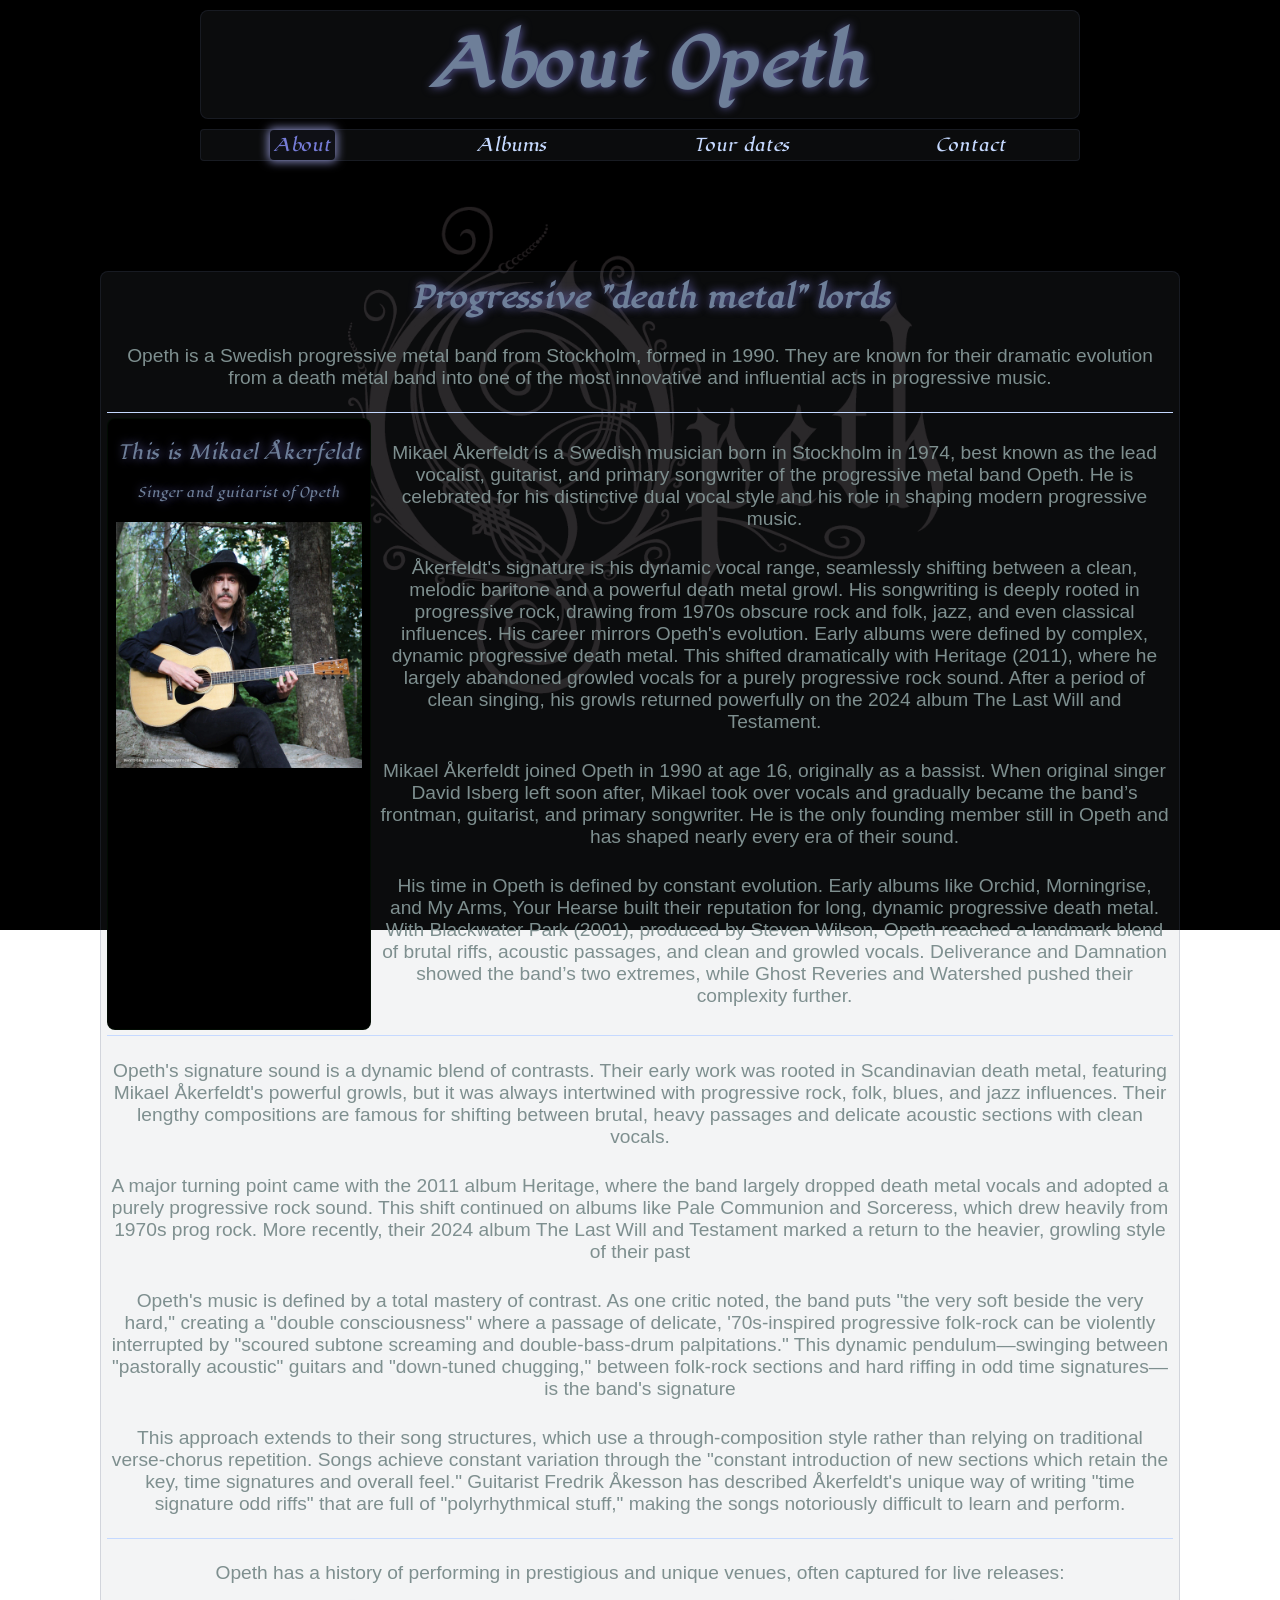
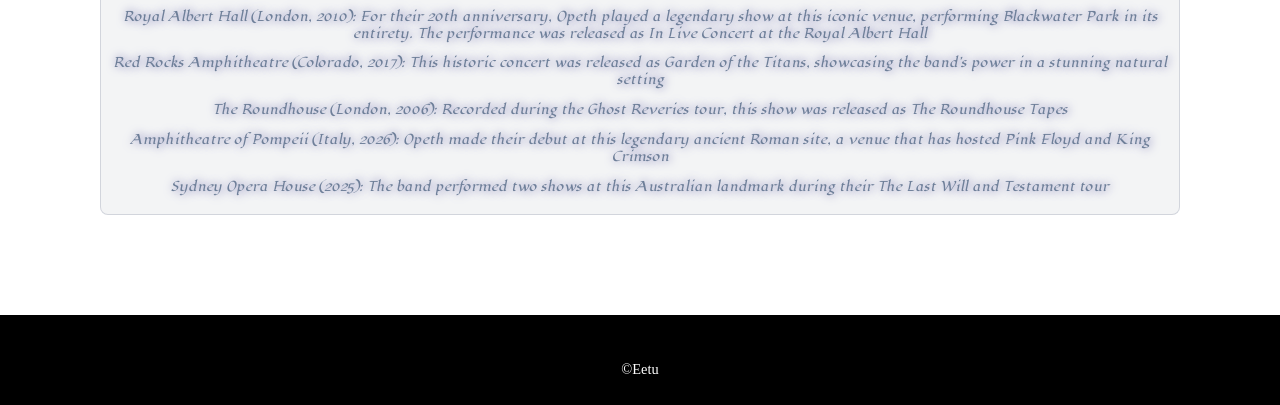
<file: index.html>
<!DOCTYPE html>
<html lang="en">
<head>
    <meta charset="UTF-8">
    <meta name="viewport" content="width=device-width, initial-scale=1.0">
    <title>About</title>
    <link rel="stylesheet" href="./styles/styles.css">
    <link rel="stylesheet" href="./styles/header.css">
    <link rel="stylesheet" href="./styles/footer.css">
    <link rel="stylesheet" href="./styles/about.css"
    <link rel="preconnect" href="https://fonts.googleapis.com">
    <link rel="preconnect" href="https://fonts.gstatic.com" crossorigin>
    <link href="https://fonts.googleapis.com/css2?family=Lugrasimo&display=swap" rel="stylesheet">
</head>
<body>
    <header class="header">
        <div class="header__bgimg"></div>
        <h1 class="header__title">About Opeth</h1>
    </header>
    <nav class="menu">
        <div class="menu__item about__active"><a href="./index.html">About</a></div>
        <div class="menu__item "><a href="./html/albums.html">Albums</a></div>
        <div class="menu__item "><a href="./html/tourdates.html">Tour dates</a></div>
        <div class="menu__item "><a href="./html/contact.html">Contact</a></div>
    </nav>
    <main class="main">
        <div class="main__container">
            <div class="main__header">
                <h2 class="main__title">Progressive "death metal" lords</h2>
            </div>
            <div class="main__section">
                <p class="main__text">
                    Opeth is a Swedish progressive metal band from Stockholm, formed in 1990. 
                    They are known for their dramatic evolution from a death metal band into one of the most 
                    innovative and influential acts in progressive music.
                </p>                                            
            </div>
            <div class="main__section__img">
                <p class="main__section__img__text">This is Mikael Åkerfeldt</p>
                <p class="main__undertext">Singer and guitarist of Opeth</p>
                <div class="img__container">
                    <img src="./images/Mikael-Akerfeldt.png" alt="Mikael-Åkerfeldt" width="100%" height="auto">  
                </div>
            </div>
            <div class="main__section__text">
                <p class="main__text">
                    Mikael Åkerfeldt is a Swedish musician born in Stockholm in 1974, best known as the lead vocalist, guitarist, 
                    and primary songwriter of the progressive metal band Opeth. He is celebrated for his 
                    distinctive dual vocal style and his role in shaping modern progressive music.
                </p>
                <p class="main__text">
                    Åkerfeldt's signature is his dynamic vocal range, seamlessly shifting between a clean, melodic baritone and a powerful death metal growl. 
                    His songwriting is deeply rooted in progressive rock, drawing from 1970s obscure rock and folk, jazz, and even classical influences.
                    His career mirrors Opeth's evolution. Early albums were defined by complex, dynamic progressive death metal. 
                    This shifted dramatically with Heritage (2011), where he largely abandoned growled vocals for a purely progressive rock sound. 
                    After a period of clean singing, his growls returned powerfully on the 2024 album The Last Will and Testament.
                </p>
                <p class="main__text">
                    Mikael Åkerfeldt joined Opeth in 1990 at age 16, originally as a bassist. When original singer David Isberg left soon after, 
                    Mikael took over vocals and gradually became the band’s frontman, 
                    guitarist, and primary songwriter. He is the only founding member still in Opeth and has shaped nearly every era of their sound.
                </p>
                <p class="main__text">
                    His time in Opeth is defined by constant evolution. Early albums like Orchid, Morningrise, 
                    and My Arms, Your Hearse built their reputation for long, dynamic progressive death metal. With Blackwater Park (2001), 
                    produced by Steven Wilson, Opeth reached a landmark blend of brutal riffs, acoustic passages, 
                    and clean and growled vocals. Deliverance and Damnation showed the band’s two extremes, while Ghost Reveries and Watershed pushed their complexity further.
                </p>                
            </div>
            <div class="main__article">
                <p class="main__text">
                    Opeth's signature sound is a dynamic blend of contrasts. Their early work was rooted in Scandinavian death metal, 
                    featuring Mikael Åkerfeldt's powerful growls, but it was always intertwined with progressive rock, folk, blues, and jazz influences. 
                    Their lengthy compositions are famous for shifting between brutal, heavy passages and delicate acoustic sections with clean vocals.
                </p>
                <p class="main__text">
                    A major turning point came with the 2011 album Heritage, where the band largely dropped death metal vocals and 
                    adopted a purely progressive rock sound. This shift continued on albums like Pale Communion and Sorceress, which drew heavily from 1970s prog rock. 
                    More recently, their 2024 album The Last Will and Testament marked a return to the heavier, growling style of their past
                </p>
                <p class="main__text">
                    Opeth's music is defined by a total mastery of contrast. As one critic noted, the band puts "the 
                    very soft beside the very hard," creating a "double consciousness" where a passage of delicate, 
                    '70s-inspired progressive folk-rock can be violently interrupted by "scoured subtone screaming and double-bass-drum palpitations." 
                    This dynamic pendulum—swinging between "pastorally acoustic" guitars and "down-tuned chugging," 
                    between folk-rock sections and hard riffing in odd time signatures—is the band's signature
                </p>
                <p class="main__text">
                    This approach extends to their song structures, which use a through-composition style rather than 
                    relying on traditional verse-chorus repetition. Songs achieve constant variation through the "constant introduction of 
                    new sections which retain the key, time signatures and overall feel." Guitarist Fredrik Åkesson 
                    has described Åkerfeldt's unique way of writing "time signature odd riffs" that are full of "polyrhythmical stuff," 
                    making the songs notoriously difficult to learn and perform.
                </p>
                <div class="content__splitter"></div>
                <p class="main__text">
                    Opeth has a history of performing in prestigious and unique venues, often captured for live releases:
                </p>
                <p class="main__undertext">
                    Royal Albert Hall (London, 2010): For their 20th anniversary, Opeth played a legendary show at this iconic venue, 
                    performing Blackwater Park in its entirety. The performance was released as In Live Concert at the Royal Albert Hall
                </p>
                <p class="main__undertext">
                    Red Rocks Amphitheatre (Colorado, 2017): This historic concert 
                    was released as Garden of the Titans, showcasing the band's power in a stunning natural setting
                </p>
                <p class="main__undertext">
                    The Roundhouse (London, 2006): Recorded during the Ghost Reveries tour, this show was released as The Roundhouse Tapes
                </p>
                <p class="main__undertext">
                    Amphitheatre of Pompeii (Italy, 2026): Opeth made their debut at this legendary ancient Roman site, a venue that has hosted Pink Floyd and King Crimson
                </p>
                <p class="main__undertext">
                    Sydney Opera House (2025): The band performed two shows at this Australian landmark during their The Last Will and Testament tour
                </p>
            </div>                                                 
        </div>
    </main>
    <footer class="footer">
        <p class="footer__text">&copy;Eetu</p>
    </footer>
</body>
</html>
</file>
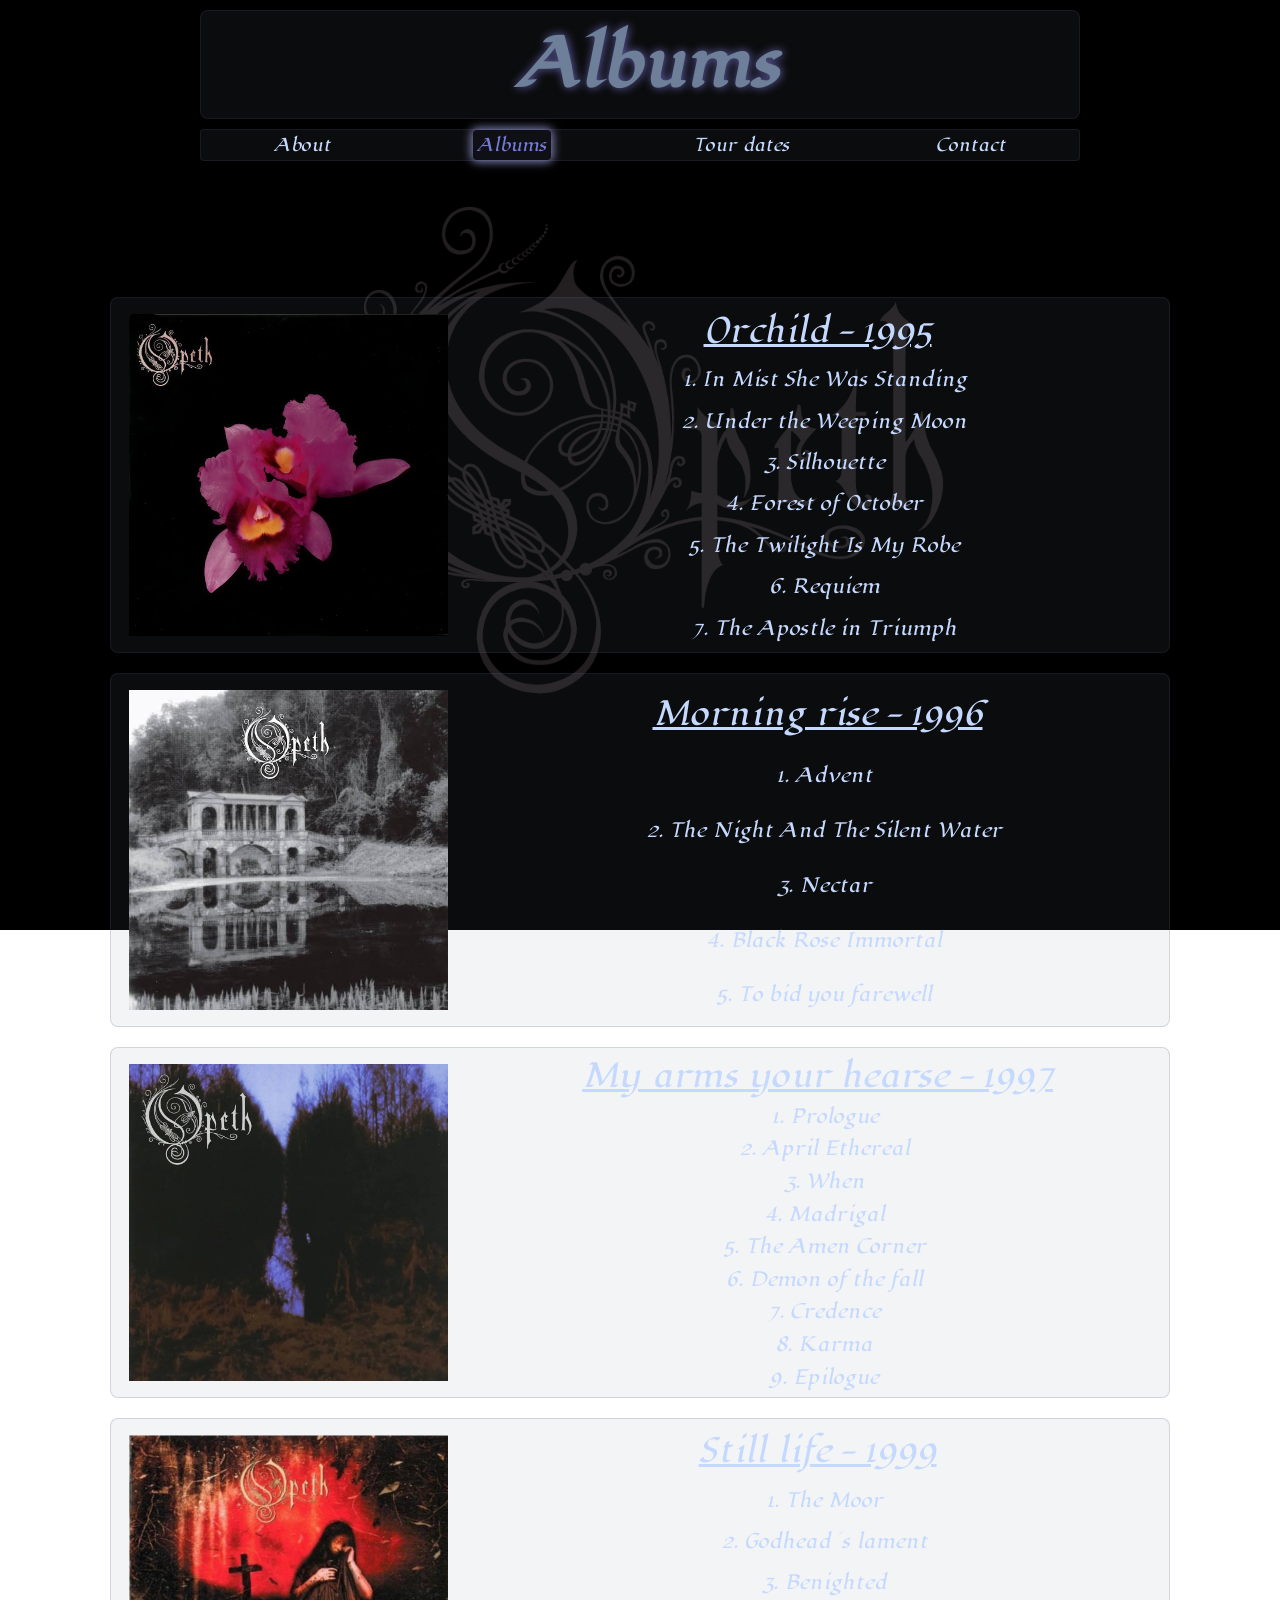
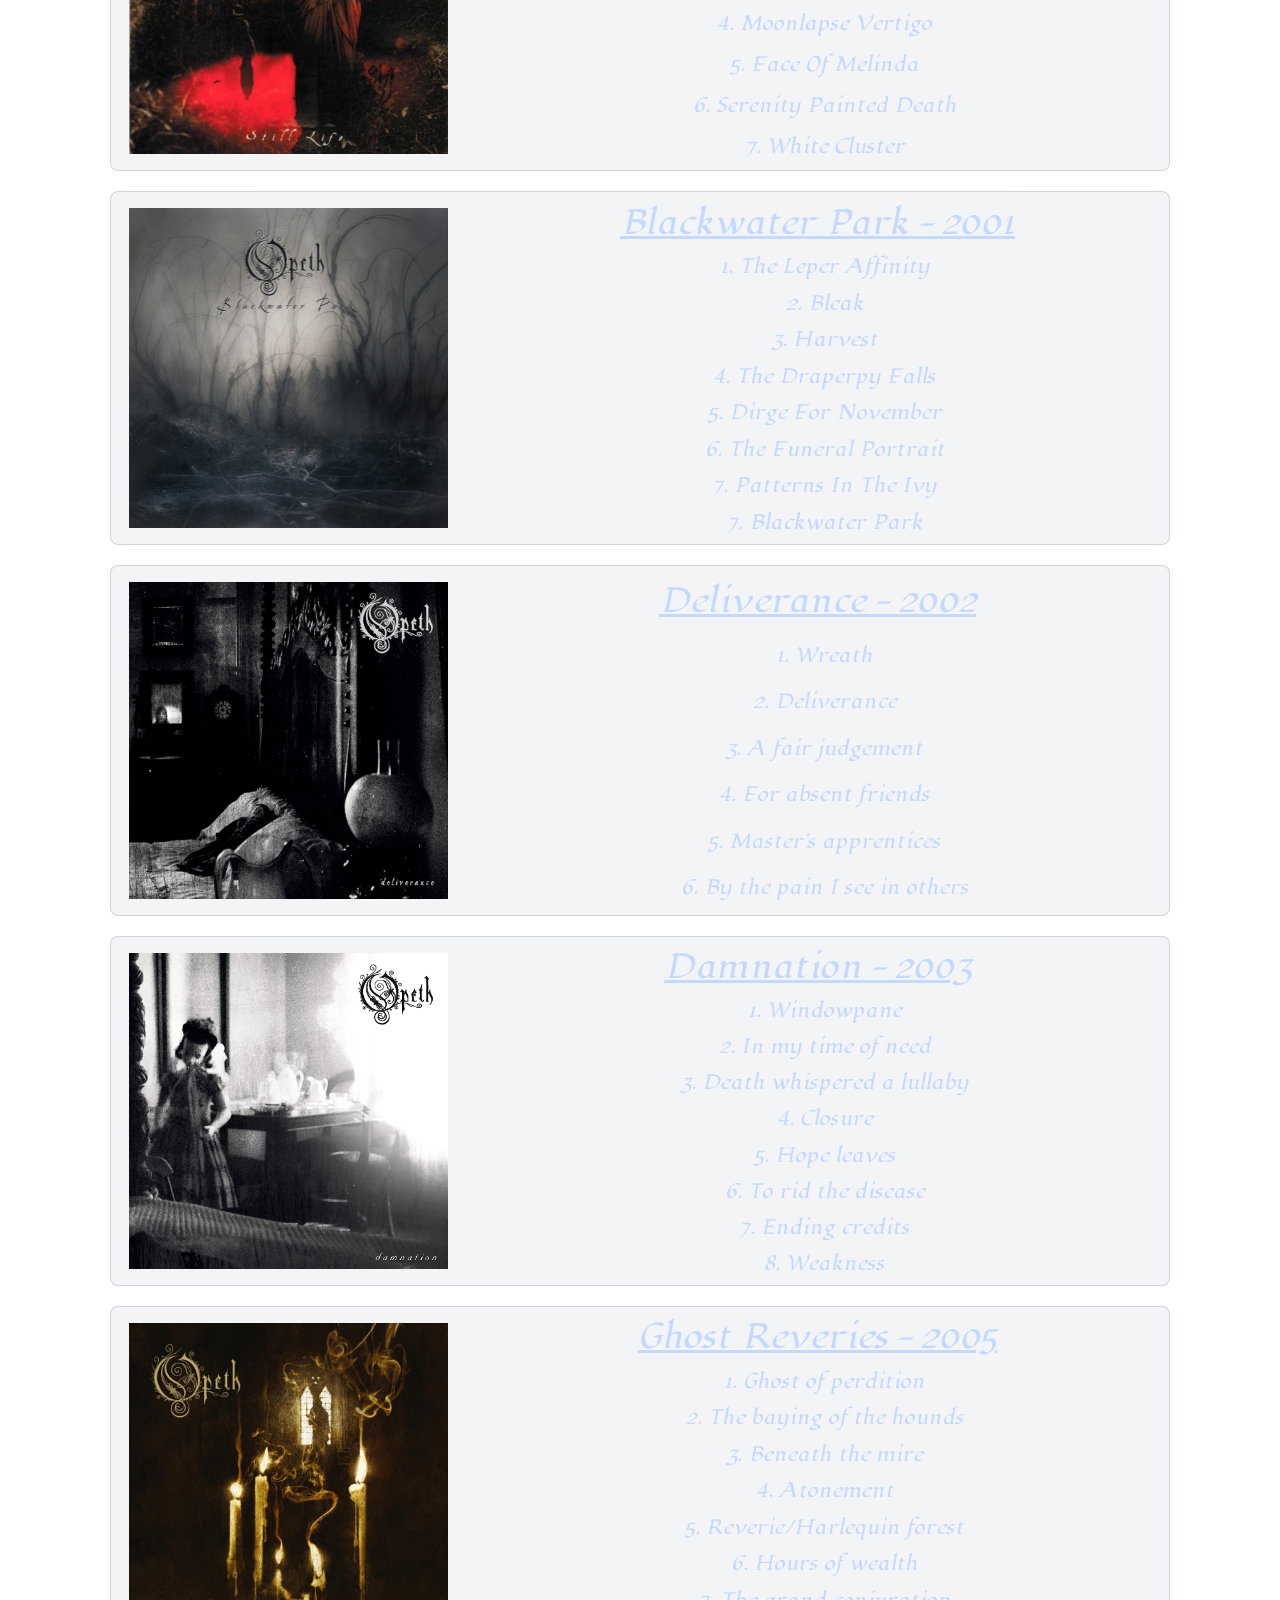
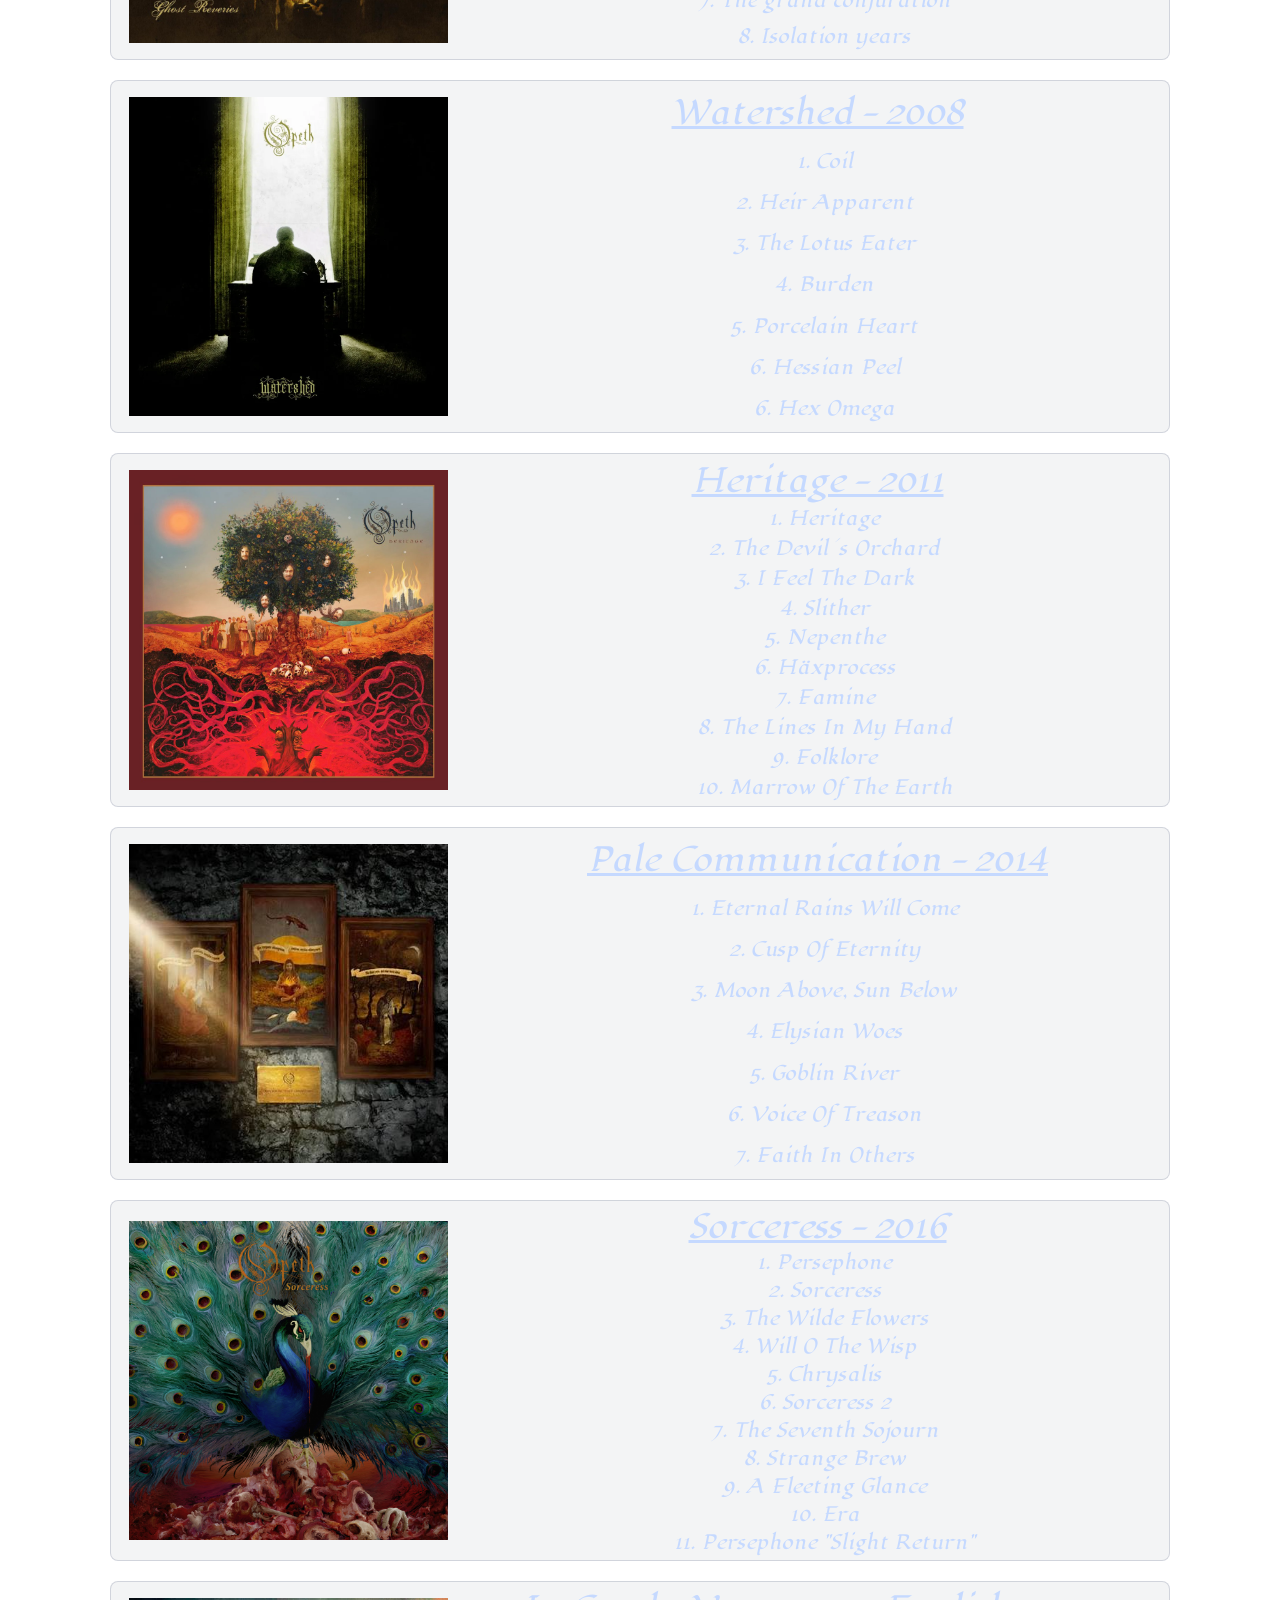
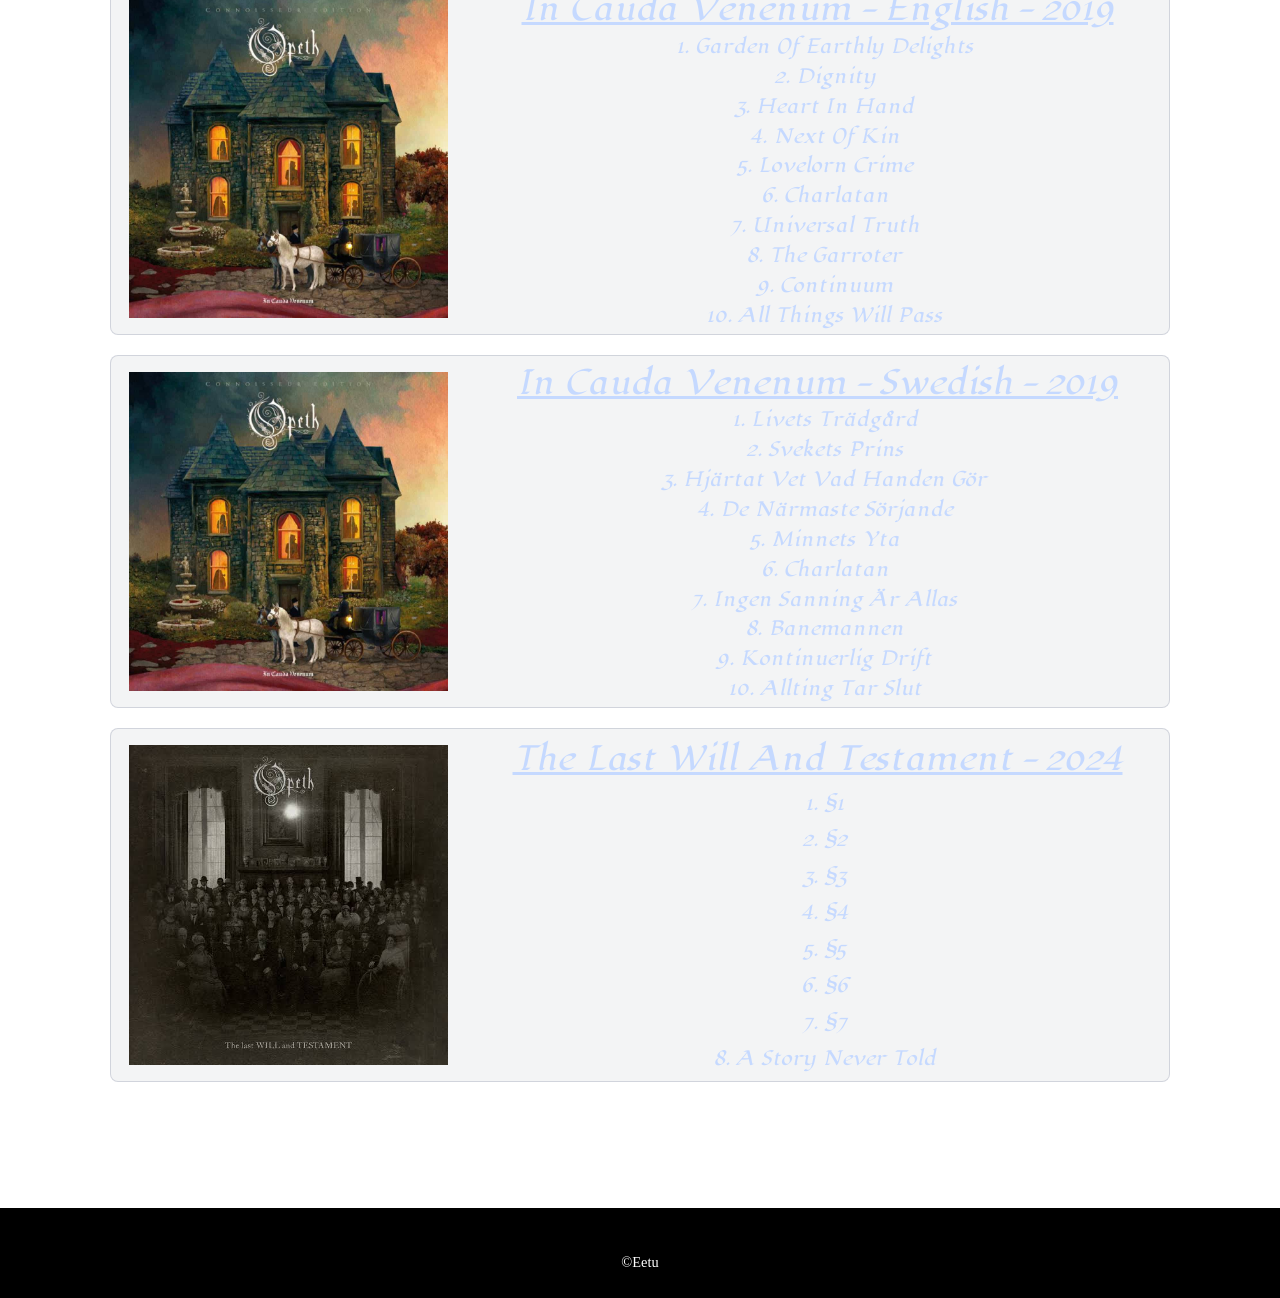
<file: html/albums.html>
<!DOCTYPE html>
<html lang="en">
<head>
    <meta charset="UTF-8">
    <meta name="viewport" content="width=device-width, initial-scale=1.0">
    <title>Albums</title>
    <link rel="stylesheet" href="../styles/styles.css">
    <link rel="stylesheet" href="../styles/header.css">
    <link rel="stylesheet" href="../styles/footer.css">
    <link rel="stylesheet" href="../styles/albums.css"
    <link rel="preconnect" href="https://fonts.googleapis.com">
    <link rel="preconnect" href="https://fonts.gstatic.com" crossorigin>
    <link href="https://fonts.googleapis.com/css2?family=Lugrasimo&display=swap" rel="stylesheet">
    <link href="https://fonts.googleapis.com/css2?family=Inter:ital,opsz,wght@0,14..32,100..900;1,14..32,100..900&display=swap" rel="stylesheet">
</head>
<body>
    <header class="header">
        <div class="header__bgimg"></div>
        <h1 class="header__title">Albums</h1>
    </header>
    <nav class="menu">
        <div class="menu__item"><a href="../index.html">About</a></div>
        <div class="menu__item images__active"><a href="../html/albums.html">Albums</a></div>
        <div class="menu__item"><a href="../html/tourdates.html">Tour dates</a></div>
        <div class="menu__item"><a href="../html/contact.html">Contact</a></div>
    </nav>
    <main class="main">
        <content class="content">
            <div class="content__img">
                <img src="../images/Orchild.png" alt="Opeth Orchild album" width="100%" height="auto" class="img">
            </div>
            <div class="content__tbox">
                <p class="content__title">Orchild - 1995</p>
                <p class="content__text">1. In Mist She Was Standing</p>
                <p class="content__text">2. Under the Weeping Moon</p>
                <p class="content__text">3. Silhouette</p>
                <p class="content__text">4. Forest of October</p>
                <p class="content__text">5. The Twilight Is My Robe</p>
                <p class="content__text">6. Requiem</p>
                <p class="content__text">7. The Apostle in Triumph</p>                                                                           
            </div> 
            <div class="content__img">
                <img src="../images/morningrise.jpg" alt="Opeth Morning Rise album" width="100%" height="auto" class="img">
            </div>
            <div class="content__tbox">
                <p class="content__title">Morning rise - 1996</p>
                <p class="content__text">1. Advent</p>
                <p class="content__text">2. The Night And The Silent Water</p>
                <p class="content__text">3. Nectar</p>
                <p class="content__text">4. Black Rose Immortal</p>
                <p class="content__text">5. To bid you farewell</p>                                                                           
            </div> 
            <div class="content__img">
                <img src="../images/myarmsyourhearse.png" alt="My arms your hearse album" width="100%" height="auto" class="img">
            </div>
            <div class="content__tbox">
                <p class="content__title">My arms your hearse - 1997</p>
                <p class="content__text">1. Prologue</p>
                <p class="content__text">2. April Ethereal</p>
                <p class="content__text">3. When</p>
                <p class="content__text">4. Madrigal</p>
                <p class="content__text">5. The Amen Corner</p>
                <p class="content__text">6. Demon of the fall</p>
                <p class="content__text">7. Credence</p>
                <p class="content__text">8. Karma</p>
                <p class="content__text">9. Epilogue</p>                                                                                            
            </div> 
            <div class="content__img">
                <img src="../images/stilllife.jpg" alt="Still life album" width="100%" height="auto" class="img">
            </div>
            <div class="content__tbox">
                <p class="content__title">Still life - 1999</p>
                <p class="content__text">1. The Moor</p>
                <p class="content__text">2. Godhead´s lament</p>
                <p class="content__text">3. Benighted</p>
                <p class="content__text">4. Moonlapse Vertigo</p>
                <p class="content__text">5. Face Of Melinda</p>
                <p class="content__text">6. Serenity Painted Death</p>
                <p class="content__text">7. White Cluster</p>                                                                           
            </div>
            <div class="content__img">
                <img src="../images/blackwaterpark.jpg" alt="Blackwater park album" width="100%" height="auto" class="img">
            </div>
            <div class="content__tbox">
                <p class="content__title">Blackwater Park - 2001</p>
                <p class="content__text">1. The Leper Affinity</p>
                <p class="content__text">2. Bleak</p>
                <p class="content__text">3. Harvest</p>
                <p class="content__text">4. The Draperpy Falls</p>
                <p class="content__text">5. Dirge For November</p>
                <p class="content__text">6. The Funeral Portrait</p>
                <p class="content__text">7. Patterns In The Ivy</p>                                                                           
                <p class="content__text">7. Blackwater Park</p>                 
            </div>
            <div class="content__img">
                <img src="../images/deliverance.jpg" alt="Deliverance album" width="100%" height="auto" class="img">
            </div>
            <div class="content__tbox">
                <p class="content__title">Deliverance - 2002</p>
                <p class="content__text">1. Wreath</p>
                <p class="content__text">2. Deliverance</p>
                <p class="content__text">3. A fair judgement</p>
                <p class="content__text">4. For absent friends</p>
                <p class="content__text">5. Master's apprentices</p>
                <p class="content__text">6. By the pain I see in others</p>
            </div>
            <div class="content__img">
                <img src="../images/Opeth-Damnation.jpg" alt="Damnation album" width="100%" height="auto" class="img">
            </div>
            <div class="content__tbox">
                <p class="content__title">Damnation - 2003</p>
                <p class="content__text">1. Windowpane</p>
                <p class="content__text">2. In my time of need</p>
                <p class="content__text">3. Death whispered a lullaby</p>
                <p class="content__text">4. Closure</p>
                <p class="content__text">5. Hope leaves</p>
                <p class="content__text">6. To rid the disease</p>
                <p class="content__text">7. Ending credits</p>
                <p class="content__text">8. Weakness</p>
            </div>
            <div class="content__img">
                <img src="../images/Ghost-Reveries-Opeth.jpg" alt="Ghost Reveries album" width="100%" height="auto" class="img">
            </div>
            <div class="content__tbox">
                <p class="content__title">Ghost Reveries - 2005</p>
                <p class="content__text">1. Ghost of perdition</p>
                <p class="content__text">2. The baying of the hounds</p>
                <p class="content__text">3. Beneath the mire</p>
                <p class="content__text">4. Atonement</p>
                <p class="content__text">5. Reverie/Harlequin forest</p>
                <p class="content__text">6. Hours of wealth</p>
                <p class="content__text">7. The grand conjuration</p>
                <p class="content__text">8. Isolation years</p>                
            </div>
            <div class="content__img">
                <img src="../images/watershed.png" alt="Watershed album" width="100%" height="auto" class="img">
            </div>
            <div class="content__tbox">
                <p class="content__title">Watershed - 2008</p>
                <p class="content__text">1. Coil</p>
                <p class="content__text">2. Heir Apparent</p>
                <p class="content__text">3. The Lotus Eater</p>
                <p class="content__text">4. Burden</p>
                <p class="content__text">5. Porcelain Heart</p>
                <p class="content__text">6. Hessian Peel</p>
                <p class="content__text">6. Hex Omega</p>
            </div>
            <div class="content__img">
                <img src="../images/opeth-heritage.jpg" alt="Heritage album" width="100%" height="auto" class="img">
            </div>
            <div class="content__tbox">
                <p class="content__title">Heritage - 2011</p>
                <p class="content__text">1. Heritage</p>
                <p class="content__text">2. The Devil´s Orchard</p>
                <p class="content__text">3. I Feel The Dark</p>
                <p class="content__text">4. Slither</p>
                <p class="content__text">5. Nepenthe</p>
                <p class="content__text">6. Häxprocess</p>
                <p class="content__text">7. Famine</p>
                <p class="content__text">8. The Lines In My Hand</p>
                <p class="content__text">9. Folklore</p>
                <p class="content__text">10. Marrow Of The Earth</p>                
            </div>
            <div class="content__img">
                <img src="../images/pailcommunication.jpg" alt="Pail Communication album" width="100%" height="auto" class="img">
            </div>
            <div class="content__tbox">
                <p class="content__title">Pale Communication - 2014</p>
                <p class="content__text">1. Eternal Rains Will Come</p>
                <p class="content__text">2. Cusp Of Eternity</p>
                <p class="content__text">3. Moon Above, Sun Below</p>
                <p class="content__text">4. Elysian Woes</p>
                <p class="content__text">5. Goblin River</p>
                <p class="content__text">6. Voice Of Treason</p>
                <p class="content__text">7. Faith In Others</p>
            </div>
            <div class="content__img">
                <img src="../images/Opeth-Sorceress.jpg" alt="Sorceress album" width="100%" height="auto" class="img">
            </div>
            <div class="content__tbox">
                <p class="content__title">Sorceress - 2016</p>
                <p class="content__text">1. Persephone</p>
                <p class="content__text">2. Sorceress</p>
                <p class="content__text">3. The Wilde Flowers</p>
                <p class="content__text">4. Will O The Wisp</p>
                <p class="content__text">5. Chrysalis</p>
                <p class="content__text">6. Sorceress 2</p>
                <p class="content__text">7. The Seventh Sojourn</p>
                <p class="content__text">8. Strange Brew</p>
                <p class="content__text">9. A Fleeting Glance</p>
                <p class="content__text">10. Era</p>
                <p class="content__text">11. Persephone "Slight Return"</p>                                                                
            </div>
            <div class="content__img">
                <img src="../images/in-cauda-venenum.jpg" alt="In Cauda Venenum English album" width="100%" height="auto" class="img">
            </div>
            <div class="content__tbox">
                <p class="content__title">In Cauda Venenum - English - 2019</p>
                <p class="content__text">1. Garden Of Earthly Delights</p>
                <p class="content__text">2. Dignity</p>
                <p class="content__text">3. Heart In Hand</p>
                <p class="content__text">4. Next Of Kin</p>
                <p class="content__text">5. Lovelorn Crime</p>
                <p class="content__text">6. Charlatan</p>
                <p class="content__text">7. Universal Truth</p>
                <p class="content__text">8. The Garroter</p>
                <p class="content__text">9. Continuum</p>
                <p class="content__text">10. All Things Will Pass</p>                                
            </div>
            <div class="content__img">
                <img src="../images/in-cauda-venenum.jpg" alt="In Cauda Venenum Swedish album" width="100%" height="auto" class="img">
            </div>
            <div class="content__tbox">
                <p class="content__title">In Cauda Venenum - Swedish - 2019</p>
                <p class="content__text">1. Livets Trädgård</p>
                <p class="content__text">2. Svekets Prins</p>
                <p class="content__text">3. Hjärtat Vet Vad Handen Gör</p>
                <p class="content__text">4. De Närmaste Sörjande</p>
                <p class="content__text">5. Minnets Yta</p>
                <p class="content__text">6. Charlatan</p>
                <p class="content__text">7. Ingen Sanning Är Allas</p>
                <p class="content__text">8. Banemannen</p>
                <p class="content__text">9. Kontinuerlig Drift</p>
                <p class="content__text">10. Allting Tar Slut</p>                                                
            </div>
            <div class="content__img">
                <img src="../images/lastwillandtestament.jpg" alt="Last Will And Testament album" width="100%" height="auto" class="img">
            </div>
            <div class="content__tbox">
                <p class="content__title">The Last Will And Testament - 2024</p>
                <p class="content__text">1. §1</p>
                <p class="content__text">2. §2</p>
                <p class="content__text">3. §3</p>
                <p class="content__text">4. §4</p>
                <p class="content__text">5. §5</p>
                <p class="content__text">6. §6</p>
                <p class="content__text">7. §7</p>
                <p class="content__text">8. A Story Never Told</p>                                               
            </div>                                                                                                                                                                                                                                                          
        </content>
    </main>
    <footer class="footer">
        <p class="footer__text">&copy;Eetu</p>
    </footer>
</body>
</html>
</file>
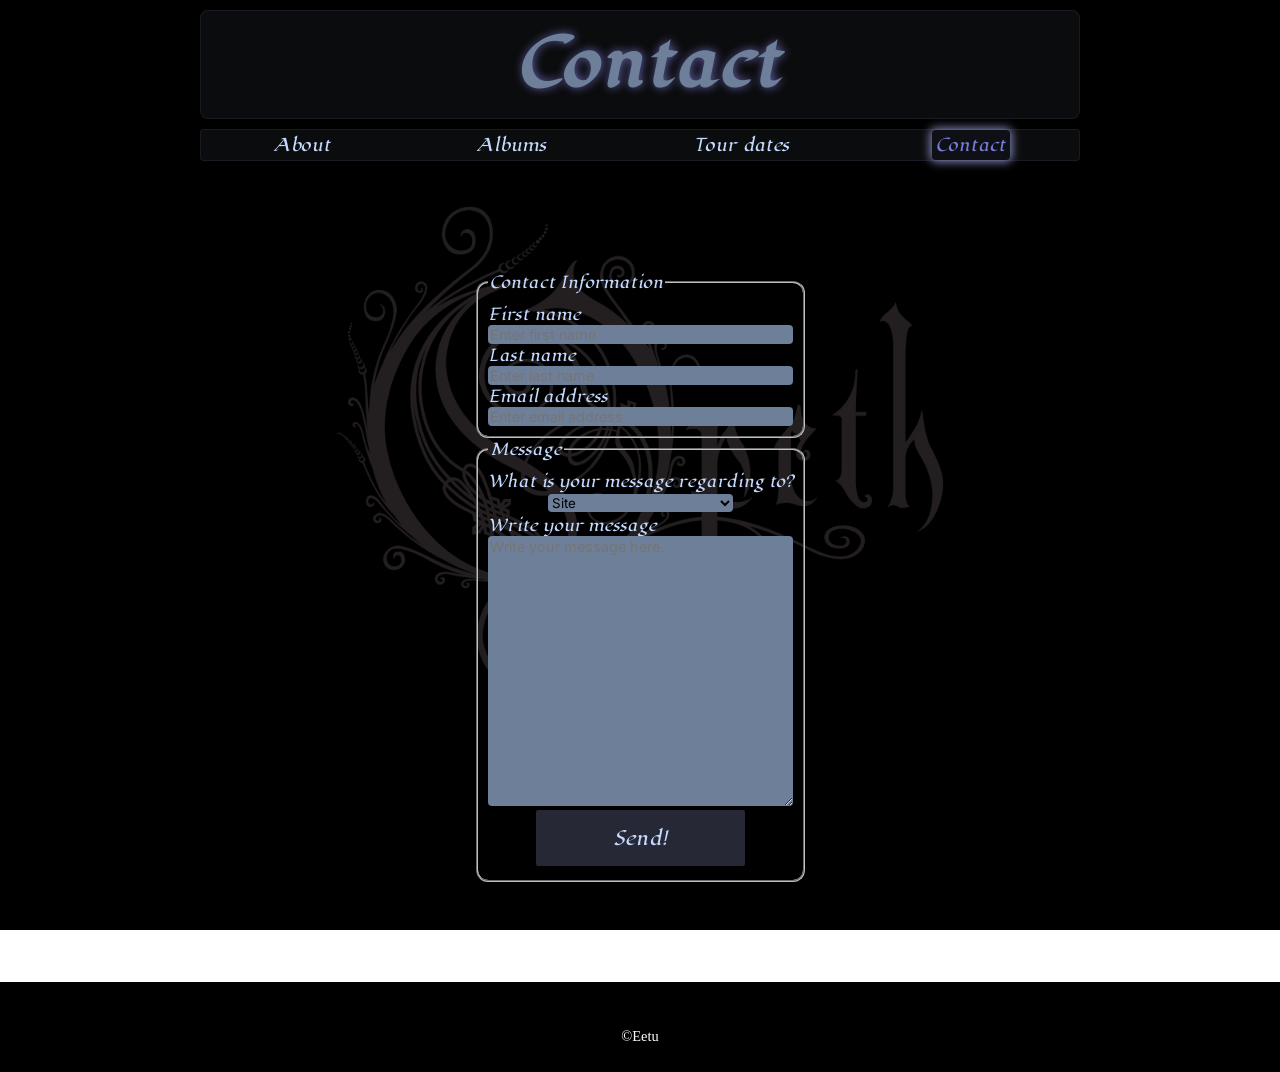
<file: html/contact.html>
<!DOCTYPE html>
<html lang="en">
<head>
    <meta charset="UTF-8">
    <meta name="viewport" content="width=device-width, initial-scale=1.0">
    <title>Contact</title>
    <link rel="stylesheet" href="../styles/styles.css">
    <link rel="stylesheet" href="../styles/header.css">
    <link rel="stylesheet" href="../styles/footer.css">
    <link rel="stylesheet" href="../styles/contact.css"
    <link rel="preconnect" href="https://fonts.googleapis.com">
    <link rel="preconnect" href="https://fonts.gstatic.com" crossorigin>
    <link href="https://fonts.googleapis.com/css2?family=Lugrasimo&display=swap" rel="stylesheet">
    <link href="https://fonts.googleapis.com/css2?family=Inter:ital,opsz,wght@0,14..32,100..900;1,14..32,100..900&display=swap" rel="stylesheet">    
</head>
<body>
    <header class="header">
        <div class="header__bgimg"></div>
        <h1 class="header__title">Contact</h1>
    </header>
    <nav class="menu">
        <div class="menu__item"><a href="../index.html">About</a></div>
        <div class="menu__item"><a href="../html/albums.html">Albums</a></div>
        <div class="menu__item"><a href="../html/tourdates.html">Tour dates</a></div>
        <div class="menu__item contact__active"><a href="../html/contact.html">Contact</a></div>
    </nav>
    <main class="main">
        <content class="form">
            <form class="contact__form" action="mailto: eetu.kianen@edu.futuregames.se" method="POST" enctype="text/plain">
                <fieldset class="fieldset">
                    <legend class="legend">Contact Information</legend>
                    <label class="label__text" for="first__name">First name</label>
                    <input class="name__input"required type="text" id="first__name" placeholder="Enter first name" name="first_name">
                    <label class="label__text" for="last__name">Last name</label>
                    <input class="name__input"required type="text" id="last__name" placeholder="Enter last name" name="last_name">
                    <label class="label__text" for="email">Email address</label>
                    <input class="name__input"required type="text" id="email" placeholder="Enter email address" name="email">    
                </fieldset>
                <fieldset class="fieldset">
                    <legend class="legend">Message</legend>
                    <label class="label__text" for="subject">What is your message regarding to?</label>
                    <select required name="subject">
                        <option value="site">Site</option>
                        <option value="new__album">New album from Opeth</option>
                        <option value="something__else">Something else?</option>
                    </select>
                    <label class="label__text" form="content__form">Write your message</label>
                    <textarea required id="content__form" name="content__form" placeholder="Write your message here."></textarea>
                    <button class="button">Send!</button>
                </fieldset>
            </form>                                                
        </content>
    </main>
    <footer class="footer">
        <p class="footer__text">&copy;Eetu</p>
    </footer>
</body>
</html>
</file>
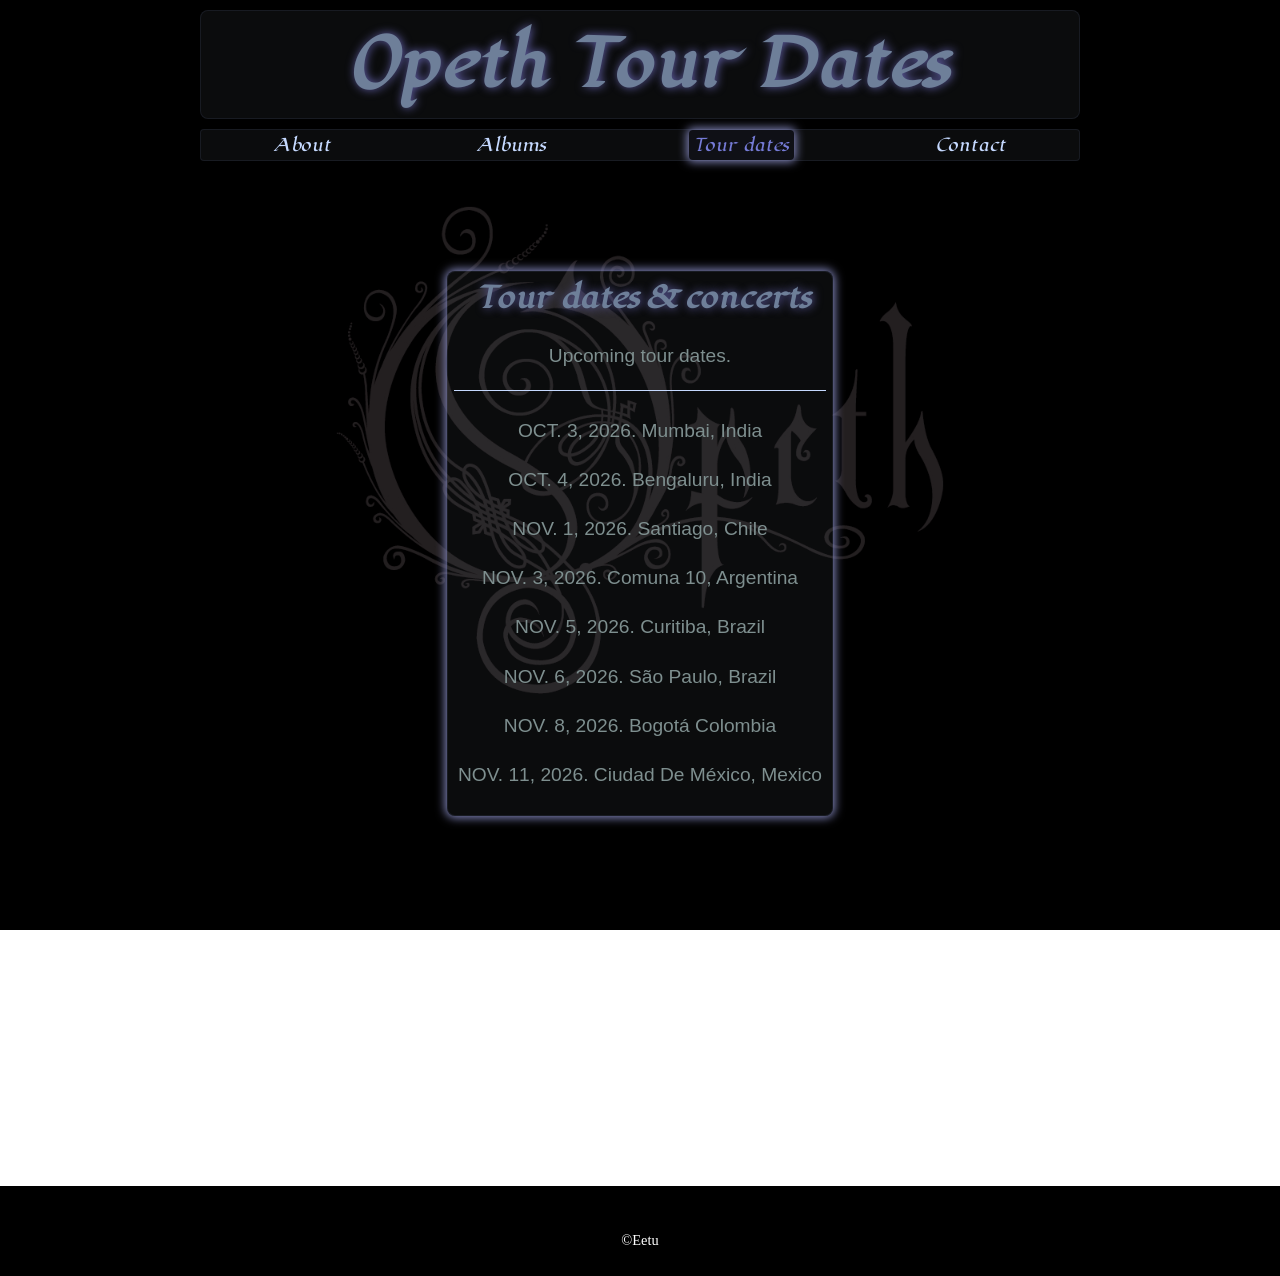
<file: html/tourdates.html>
<!DOCTYPE html>
<html lang="en">
<head>
    <meta charset="UTF-8">
    <meta name="viewport" content="width=device-width, initial-scale=1.0">
    <title>Tour dates</title>
    <link rel="stylesheet" href="../styles/styles.css">
    <link rel="stylesheet" href="../styles/header.css">
    <link rel="stylesheet" href="../styles/footer.css">
    <link rel="stylesheet" href="../styles/tourdates.css"
    <link rel="preconnect" href="https://fonts.googleapis.com">
    <link rel="preconnect" href="https://fonts.gstatic.com" crossorigin>
    <link href="https://fonts.googleapis.com/css2?family=Lugrasimo&display=swap" rel="stylesheet">
</head>
<body>
    <header class="header">
        <div class="header__bgimg"></div>
        <h1 class="header__title">Opeth Tour Dates</h1>
    </header>
    <nav class="menu">
        <div class="menu__item"><a href="../index.html">About</a></div>
        <div class="menu__item"><a href="../html/albums.html">Albums</a></div>
        <div class="menu__item tdates__active"><a href="../html/tourdates.html">Tour dates</a></div>
        <div class="menu__item"><a href="../html/contact.html">Contact</a></div>
    </nav>
    <main class="main">
        <div class="main__container">
            <div class="main__header">
                <h2 class="main__title">Tour dates & concerts</h2>
            </div>
            <div class="main__section">
                <p class="main__text">
                    Upcoming tour dates.
                </p>                                            
            </div>
            <div class="main__section__text">
                <p class="main__text">
                    OCT. 3, 2026. Mumbai, India
                </p>
                <p class="main__text">
                    OCT. 4, 2026. Bengaluru, India
                </p>
                <p class="main__text">
                    NOV. 1, 2026. Santiago, Chile
                </p>
                <p class="main__text">
                    NOV. 3, 2026. Comuna 10, Argentina
                </p>
                <p class="main__text">
                    NOV. 5, 2026. Curitiba, Brazil
                </p>
                <p class="main__text">
                    NOV. 6, 2026. São Paulo, Brazil
                </p>
                <p class="main__text">
                    NOV. 8, 2026. Bogotá Colombia
                </p>
                <p class="main__text">
                    NOV. 11, 2026. Ciudad De México, Mexico
                </p>                                                                                                                                         
            </div>
    </main>
    <footer class="footer">
        <p class="footer__text">&copy;Eetu</p>
    </footer>
</body>
</html>
</file>
<file: styles/styles.css>
:root {
    --primary-font: "Lugrasimo", 'Lucida Calligraphy', 'Fondamento', cursive;
    --secondary-font: Inter, Haettenschweiler, 'Arial Narrow Bold', sans-serif;

    --primary-color: #6e7f99;
    --secondary-color: #c5d9ff;
    --third-color: #7e8f8f;
}

* {
    box-sizing: border-box;
}

html {
    height: 100vh;
}

body {
    margin: 0;
    background-image: url(../images/opeth_logo_big.jpg);
    background-repeat: no-repeat;
    background-size: cover;
    background-attachment: fixed;
    min-height: 100vh;
    background-position: center;
}

.menu {
    padding: 0;
    display: flex;
    flex-direction: row;
    width: 15%;
    background: #7e8a9117;
    border: 1px solid #4a567933;
    border-radius: 8px;
}

.menu__item {
    display: flex;
    padding: 4px;
    border-radius: 4px;
    opacity: 100%;
    font-size: 2vw;
    cursor: pointer;
    a {
        color: var(--secondary-color);
        text-decoration: none;
        font-family: var(--primary-font);
        text-align: center;
    }

    &:hover {
        background-color: #31325b;
        transition: color linear 0.4s;

        a {
            color: #e7f3f4;
        }
    }
}

.main {
    display: flex;
    height: 100%;
    padding: 64px;

}

.content {
    padding: 16px 0;
    display: grid;
    grid-template-columns: 1fr 1fr;
}

@media screen and (max-width: 600px) {
    .main {
        padding: 0 10px;
    }
    .menu {
        border-width: 1px;
        margin: 8px 48px;
        width: auto;
        display: grid;
        grid-template: 1fr 1fr / 1fr 1fr;
        height: 14vh;
        transition: none;
    }
    .menu__item {
        margin: auto;
        font-size: 5vw;
    }
}

@media screen and (min-width: 600px) {
    .menu {
        flex-direction: row;
        width: auto;
        justify-content: space-around;
        border-radius: 4px;
        margin: 20px;
        border-width: 1px;
    }
}

@media screen and (min-width: 1000px) {
    .main {
        padding: 100px;
    }

    .menu {
        margin: 10px 200px;
    }

    .menu__item {
        font-size: 1.3vw;
    }
}

@media screen and (min-width: 1400px) {
    .main {
        padding: 0 40px;
        margin: 100px;
    }
}

@media screen and (max-width: 1000px) {
    .main {
        height: 100%;
    }
}
</file>
<file: styles/header.css>
.header {
    font-family: var(--primary-font);
    font-weight: 400;
    font-style: normal;
    padding: 10px 0 10px 0;
    margin: 36px;
    border-radius: 8px;
    border-style: solid;
    border-width: 1px;
    background: #7e8a9117;
    border: 1px solid #4a567933;
}

.header__bgimg {
    display: flex;
    background-repeat: no-repeat;
    flex-grow: 1;
    width: 100%;
    height: auto;
}

.header__title {
    color: var(--primary-color);
    font-size: 6vw;
    margin: 0;
    padding-left: 2%;
    text-align: center;
    text-shadow: #615fa6 1px 0 10px;
}


@media screen and (min-width: 1000px) {
    .header {
        margin: 10px 200px;
    }
    .header__title {
        font-size: 5vw;
    }
}
</file>
<file: styles/footer.css>
.footer {
    padding: 32px;
    background-color: #000;
    height: 10vh;
}

.footer__text {
    color: #fff;
    text-align: center;
    font-size: 0.9rem;
}

@media screen and (max-width: 600px) {
    .footer__text {
        font-size: 0.7rem;
    }
}
</file>
